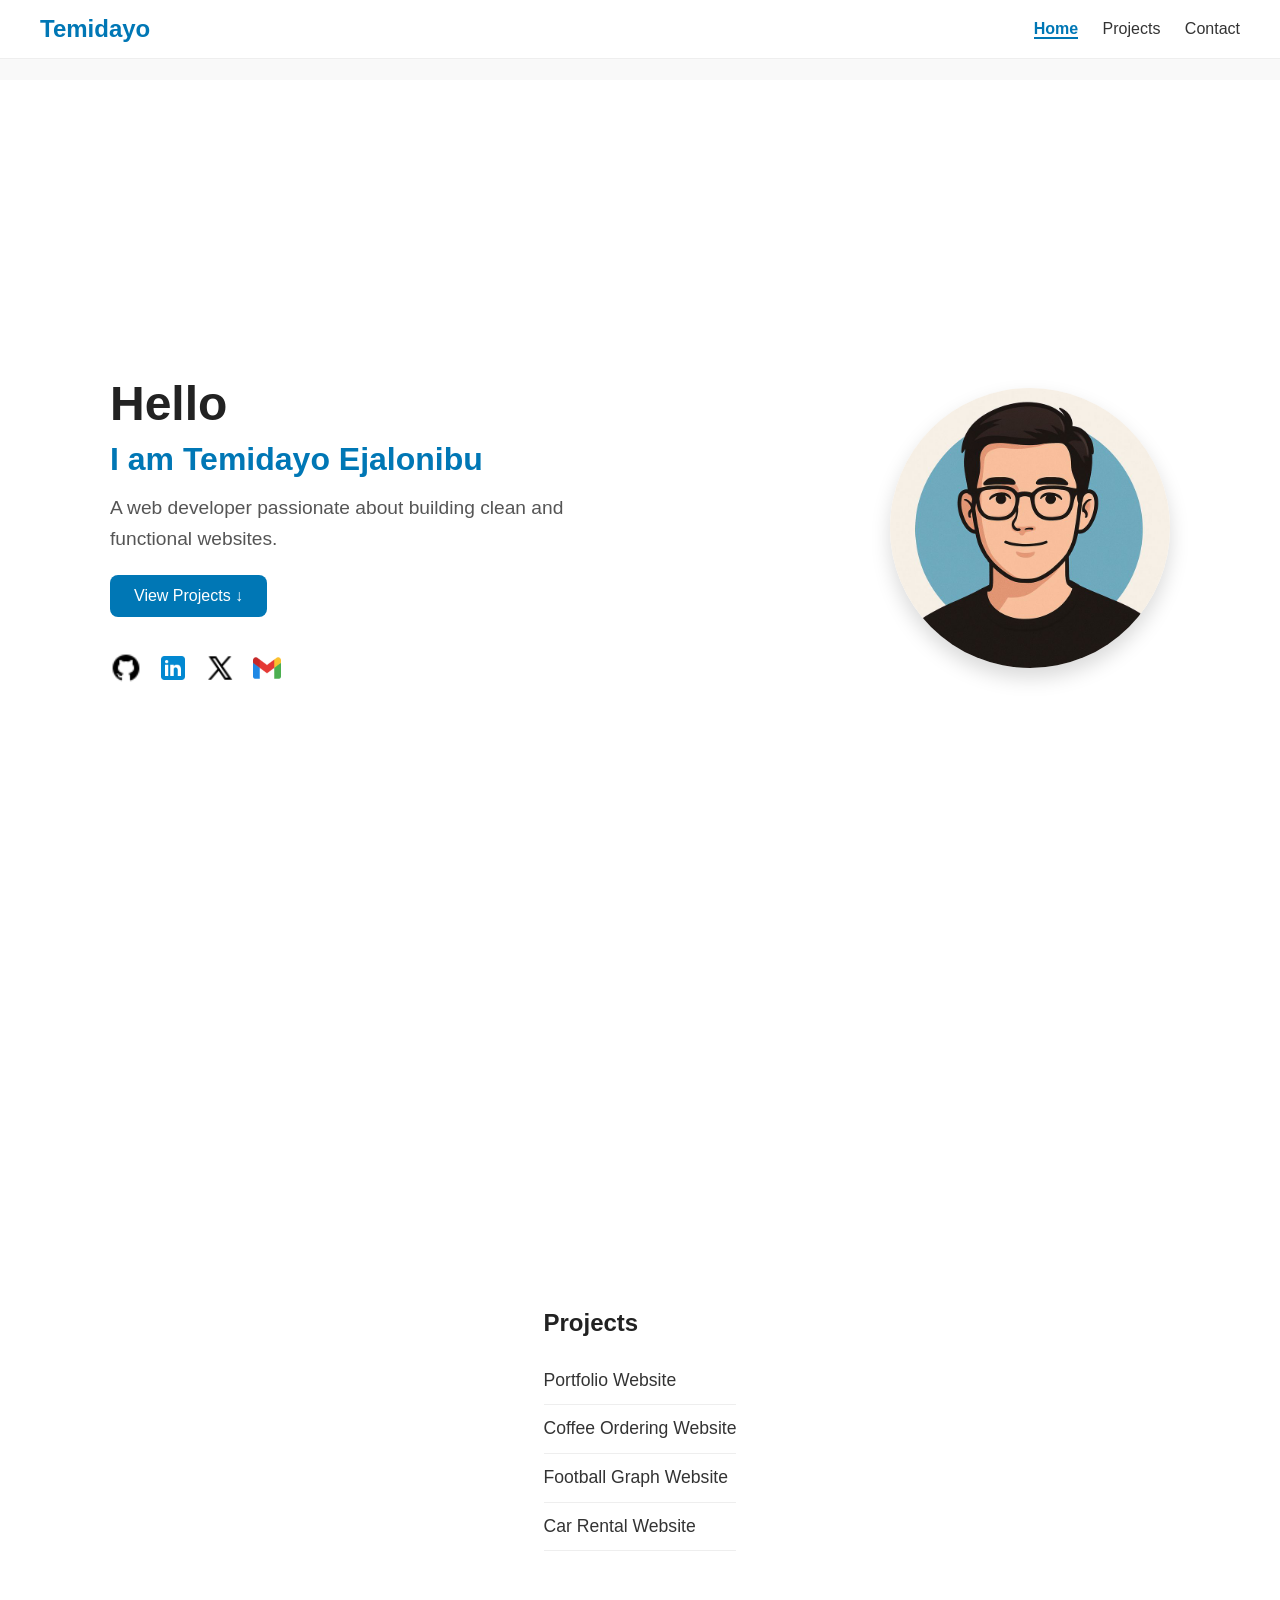
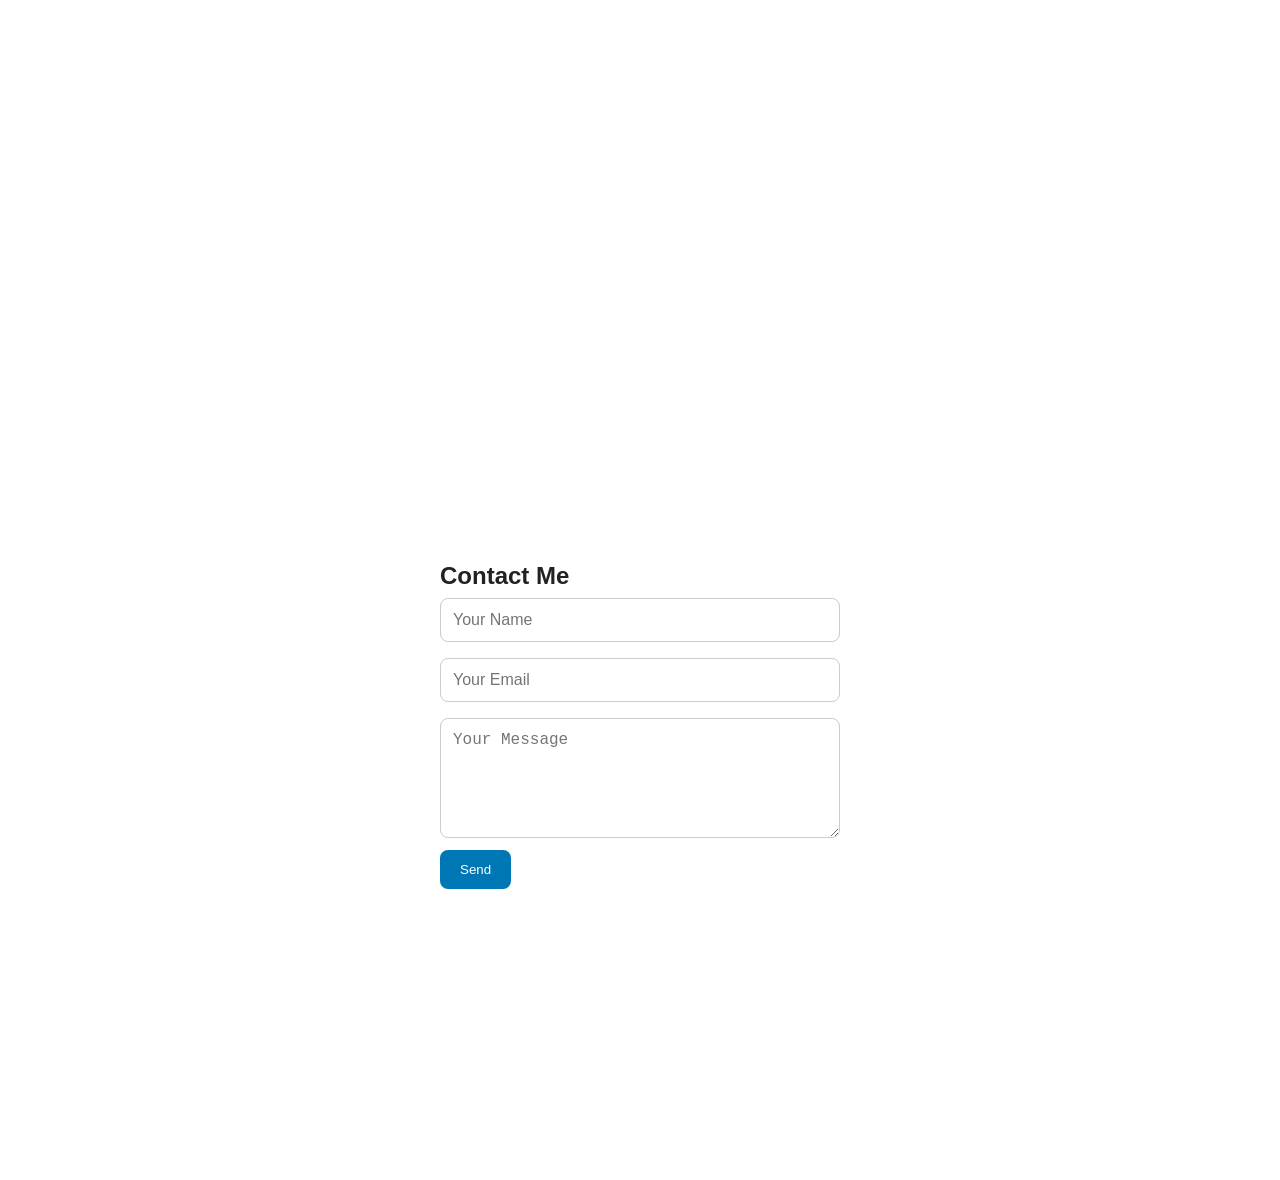
<file: index.html>
<!DOCTYPE html>
<html lang="en">
<head>
  <meta charset="UTF-8">
  <title>Temidayo | Portfolio</title>
  <meta name="viewport" content="width=device-width, initial-scale=1.0">
  <link rel="stylesheet" href="style.css">
</head>
<body>

  <header>
    <h1 class="logo">Temidayo</h1>
    <nav>
      <a href="#hero">Home</a>
      <a href="#projects">Projects</a>
      <a href="#contact">Contact</a>
    </nav>
  </header>

  <section class="panel hero" id="hero">
    <div class="hero-content">
      <div class="hero-text">
        <h2>Hello</h2>
        <h3>I am Temidayo Ejalonibu</h3>
        <p>A web developer passionate about building clean and functional websites.</p>
        <a href="#projects" class="cta-button">View Projects ↓</a>
        <div class="social-links">
          <a href="https://github.com/temidayoejalonibuwork-pixel" target="_blank">
            <img src="icons8-github-logo-24.png" alt="GitHub">
          </a>
          <a href="https://linkedin.com/in/temidayo-a-ejalonibu-2367453a9" target="_blank">
            <img src="icons8-linkedin-48.png" alt="LinkedIn">
          </a>
          <a href="https://twitter.com/T_ejalonibu" target="_blank">
            <img src="icons8-x-30.png" alt="Twitter/X">
          </a>
          <a href="mailto:temidayoejalonibu.work@gmail.com">
            <img src="icons8-gmail-48.png" alt="Email">
          </a>
        </div>
      </div>
      <div class="hero-image">
        <img src="Round Glasses Meme.jpg" alt="Temidayo avatar">
      </div>
    </div>
  </section>

  <section class="panel" id="projects">
    <div class="content-box">
      <h2>Projects</h2>
      <ul class="projects-list">
        <li>Portfolio Website</li>
        <li>Coffee Ordering Website</li>
        <li>Football Graph Website</li>
        <li>Car Rental Website</li>
      </ul>
    </div>
  </section>

  <section class="panel" id="contact">
    <div class="content-box">
      <h2>Contact Me</h2>
      <form id="contactForm" action="https://formspree.io/f/xbdknvrp" method="POST">
        <input type="text" name="name" placeholder="Your Name" required>
        <input type="email" name="email" placeholder="Your Email" required>
        <textarea name="message" placeholder="Your Message" required></textarea>
        <button type="submit">Send</button>
      </form>
      <p id="message"></p>
    </div>
  </section>

  <script src="script.js"></script>
</body>
</html>
</file>
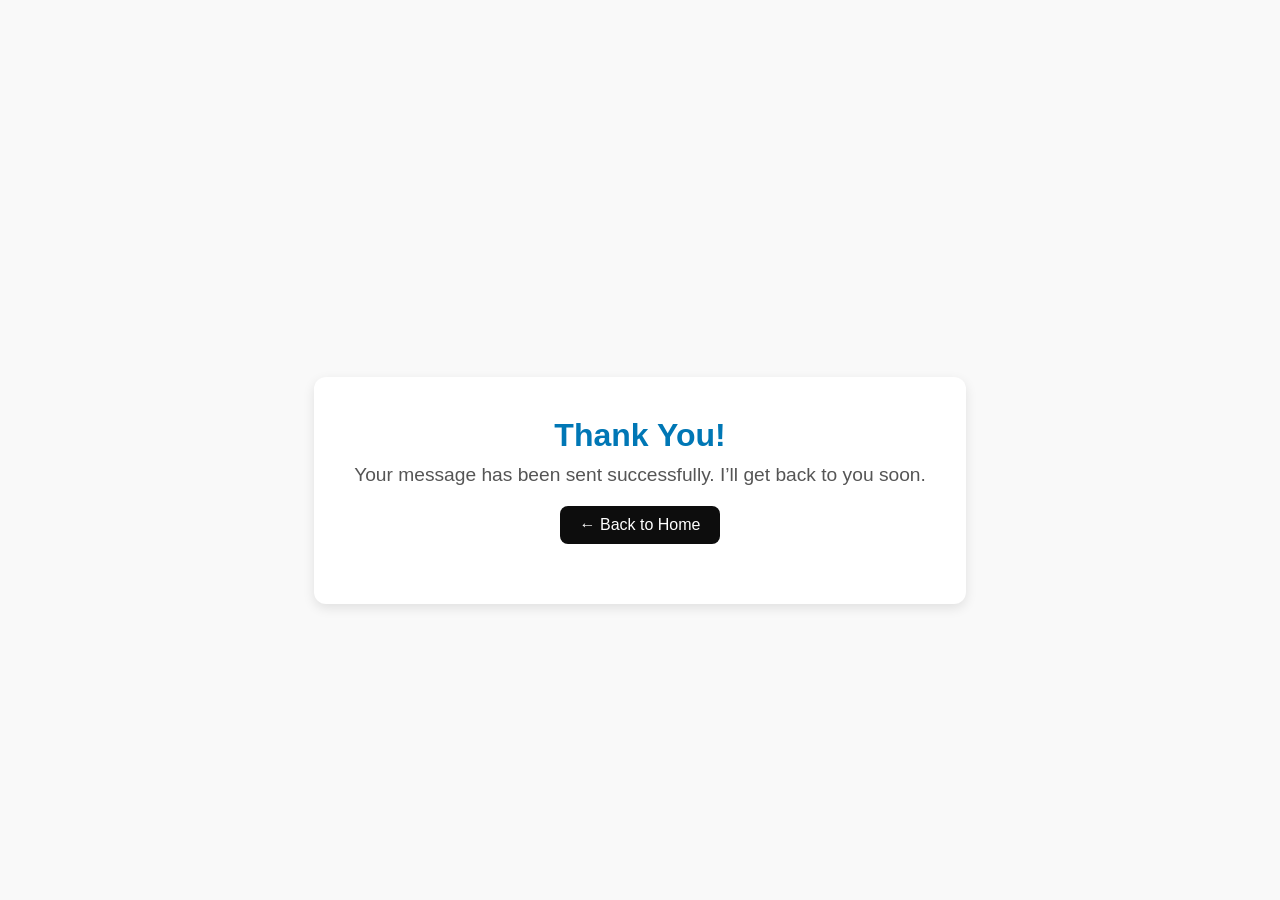
<file: thanks.html>
<!DOCTYPE html>
<html lang="en">
<head>
  <meta charset="UTF-8">
  <title>Thank You</title>
  <link rel="stylesheet" href="style.css">
  <style>
    body {
      display: flex;
      justify-content: center;
      align-items: center;
      height: 100vh;
      background: #f9f9f9;
      font-family: 'Segoe UI', Arial, sans-serif;
    }
    .thanks-box {
      text-align: center;
      background: white;
      padding: 40px;
      border-radius: 12px;
      box-shadow: 0 4px 12px rgba(0,0,0,0.1);
    }
    .thanks-box h2 {
      font-size: 2rem;
      margin-bottom: 10px;
      color: #0077b5; /* accent color */
    }
    .thanks-box p {
      font-size: 1.2rem;
      color: #555;
      margin-bottom: 20px;
    }
    .cta-button {
      display: inline-block;
      padding: 10px 20px;
      background: #0d0d0d;
      color: white;
      text-decoration: none;
      border-radius: 8px;
      transition: background 0.3s;
    }
    .cta-button:hover {
      background: #333;
    }
  </style>
</head>
<body>
  <div class="thanks-box">
    <h2>Thank You!</h2>
    <p>Your message has been sent successfully. I’ll get back to you soon.</p>
    <a href="index.html" class="cta-button">← Back to Home</a>
  </div>
</body>
</html>
</file>
<file: style.css>
* { margin:0; padding:0; box-sizing:border-box; }

html { scroll-behavior: smooth; }

body {
  font-family: 'Segoe UI', Arial, sans-serif;
  margin: 0;
  padding-top: 80px;
  background: #f9f9f9;
  color: #222;
}

/* HEADER */
header {
  position: fixed;
  width: 100%;
  top: 0; left: 0;
  padding: 15px 40px;
  background: rgba(255,255,255,0.95);
  backdrop-filter: blur(10px);
  z-index: 9999;
  display: flex;
  justify-content: space-between;
  align-items: center;
  border-bottom: 1px solid #eee;
}

.logo {
  font-size: 1.5rem;
  font-weight: bold;
  color: #0077b5;
}

nav a {
  color: #333;
  margin-left: 20px;
  text-decoration: none;
  font-size: 1rem;
  transition: color 0.3s, border-bottom 0.3s;
}
nav a:hover { color: #0077b5; }
nav a.active {
  color: #0077b5;
  font-weight: bold;
  border-bottom: 2px solid #0077b5;
}

/* PANELS */
.panel {
  min-height: 100vh;
  display: flex;
  align-items: center;
  justify-content: center;
  background: white;
  padding: 40px;
}

/* HERO */
.hero-content {
  display: flex;
  flex-wrap: wrap;
  align-items: center;
  justify-content: space-between;
  max-width: 1100px;
  width: 100%;
  padding: 0 20px;
}

.hero-text { max-width: 500px; }
.hero-text h2 { font-size: 3rem; margin-bottom: 10px; font-weight: bold; }
.hero-text h3 { font-size: 2rem; margin-bottom: 15px; color: #0077b5; }
.hero-text p { font-size: 1.2rem; line-height: 1.6; color: #555; margin-bottom: 20px; }

.cta-button {
  display: inline-block;
  margin-bottom: 20px;
  padding: 12px 24px;
  background: #0077b5;
  color: white;
  text-decoration: none;
  border-radius: 8px;
  transition: background 0.3s;
}
.cta-button:hover { background: #005f8a; }

.hero-image img {
  width: 280px;
  height: auto;
  border-radius: 50%;
  box-shadow: 0 10px 20px rgba(0,0,0,0.15);
}
/* SOCIAL LINKS */
.social-links {
  display: flex;
  justify-content: flex-start;   /* change to center if you want them centered */
  align-items: center;
  gap: 15px;
  margin-top: 15px;
}

.social-links a {
  display: flex;
  align-items: center;
  justify-content: center;
  text-decoration: none;
}

.social-links img {
  width: 32px;
  height: 32px;
  display: block;                /* removes inline spacing quirks */
  transition: transform 0.3s;
}

.social-links img:hover {
  transform: scale(1.2);
}

/* Remove any default ticks or visited styles */
.social-links a:focus,
.social-links a:visited {
  outline: none;
  border: none;
}

.social-links a:visited img {
  filter: none; /* prevents odd color changes on visited links */
}
/* PROJECTS */
.content-box { max-width: 600px; text-align: left; }
.projects-list { list-style-type: none; margin-top: 20px; line-height: 1.8; font-size: 1.1rem; color: #333; }
.projects-list li { padding: 8px 0; border-bottom: 1px solid #eee; }
.projects-list li:hover { color: #0077b5; cursor: pointer; }

/* CONTACT */
form { max-width:400px; }
form input, form textarea {
  width:100%; margin:8px 0; padding:12px;
  border-radius:8px; border:1px solid #ccc;
  font-size: 1rem;
}
form textarea { min-height: 120px; }

button {
  padding:12px 20px;
  border:none; border-radius:8px;
  background:#0077b5;
  color:white;
  cursor:pointer;
  transition:background 0.3s;
}
button:hover { background:#005f8a; }

#message { margin-top: 10px; font-size: 1rem; color: green; }

/* RESPONSIVE */
@media (max-width: 768px) {
  body { padding-top: 70px; }
  header { padding: 10px 20px; }
  .hero-content { flex-direction: column; text-align: center; }
  .hero-text h2 { font-size: 2.2rem; }
  .hero-text h3 { font-size: 1.6rem; }
  .hero-text p { font-size: 1rem; }
  form input, form textarea { font-size: 0.9rem; }
}
</file>
